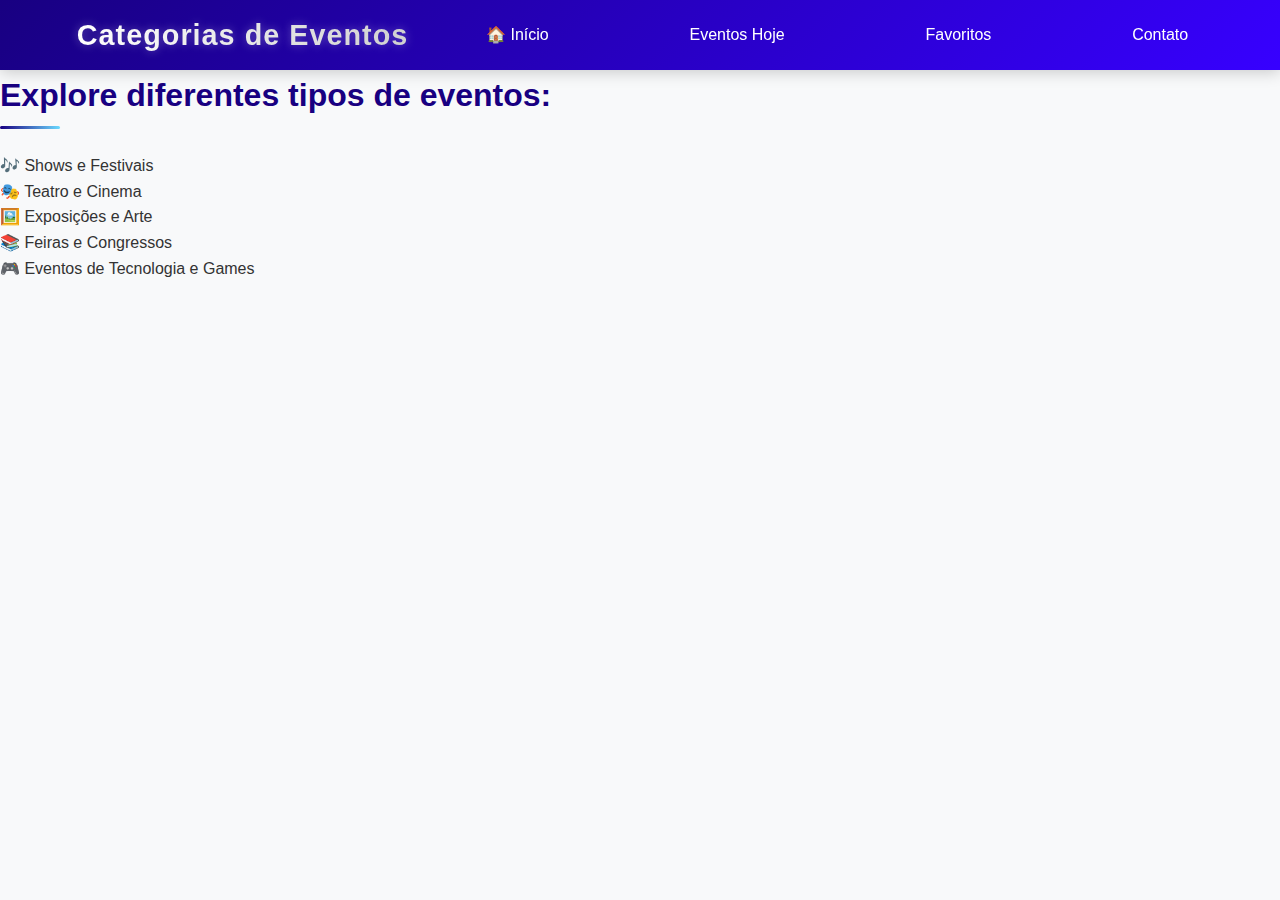
<file: categorias.html>
<!DOCTYPE html>
<html lang="pt">
<head>
    <meta charset="UTF-8">
    <meta name="viewport" content="width=device-width, initial-scale=1.0">
    <title>Categorias - EVENCITY</title>
    <link rel="stylesheet" href="style.css">
</head>
<body>
    <header>
        <h1>Categorias de Eventos</h1>
        <nav>
            <ul>
                <li><a href="index.html">🏠 Início</a></li>
                <li><a href="eventos.html">Eventos Hoje</a></li>
                <li><a href="favoritos.html">Favoritos</a></li>
                <li><a href="contato.html">Contato</a></li>
            </ul>
        </nav>
    </header>
    <main>
        <h2>Explore diferentes tipos de eventos:</h2>
        <ul>
            <li>🎶 Shows e Festivais</li>
            <li>🎭 Teatro e Cinema</li>
            <li>🖼️ Exposições e Arte</li>
            <li>📚 Feiras e Congressos</li>
            <li>🎮 Eventos de Tecnologia e Games</li>
        </ul>
    </main>
</body>
</html>
</file>
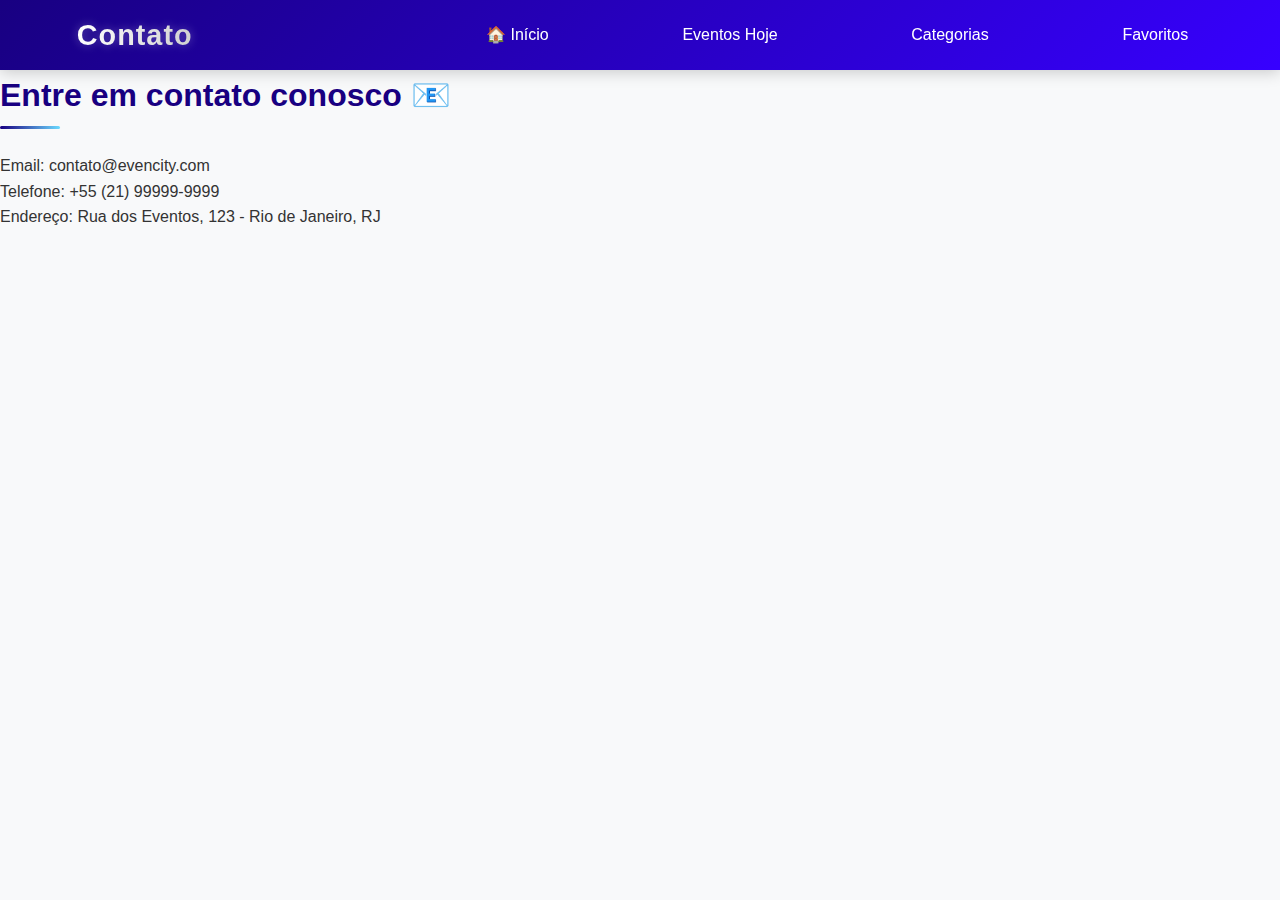
<file: contato.html>
<!DOCTYPE html>
<html lang="pt">
<head>
    <meta charset="UTF-8">
    <meta name="viewport" content="width=device-width, initial-scale=1.0">
    <title>Contato - EVENCITY</title>
    <link rel="stylesheet" href="style.css">
</head>
<body>
    <header>
        <h1>Contato</h1>
        <nav>
            <ul>
                <li><a href="index.html">🏠 Início</a></li>
                <li><a href="eventos.html">Eventos Hoje</a></li>
                <li><a href="categorias.html">Categorias</a></li>
                <li><a href="favoritos.html">Favoritos</a></li>
            </ul>
        </nav>
    </header>
    <main>
        <h2>Entre em contato conosco 📧</h2>
        <p>Email: contato@evencity.com</p>
        <p>Telefone: +55 (21) 99999-9999</p>
        <p>Endereço: Rua dos Eventos, 123 - Rio de Janeiro, RJ</p>
    </main>
</body>
</html>
</file>
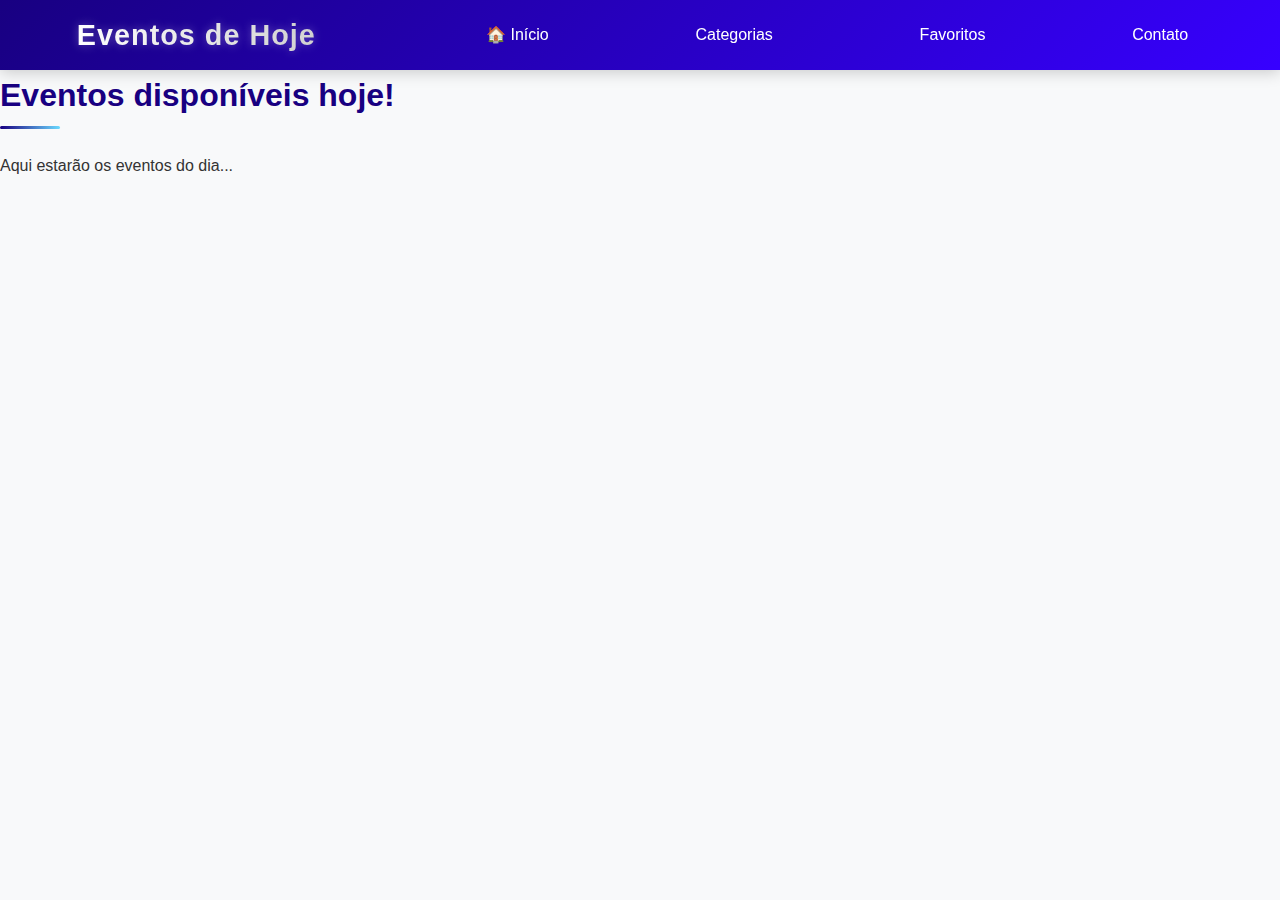
<file: eventos.html>
<!DOCTYPE html>
<html lang="pt">
<head>
    <meta charset="UTF-8">
    <meta name="viewport" content="width=device-width, initial-scale=1.0">
    <title>Eventos Hoje</title>
    <link rel="stylesheet" href="style.css">
</head>
<body>
    <header>
        <h1>Eventos de Hoje</h1>
        <nav>
            <ul>
                <li><a href="index.html">🏠 Início</a></li>
                <li><a href="categorias.html">Categorias</a></li>
                <li><a href="favoritos.html">Favoritos</a></li>
                <li><a href="contato.html">Contato</a></li>
            </ul>
        </nav>
    </header>
    <main>
        <h2>Eventos disponíveis hoje!</h2>
        <p>Aqui estarão os eventos do dia...</p>
    </main>
</body>
</html>
</file>
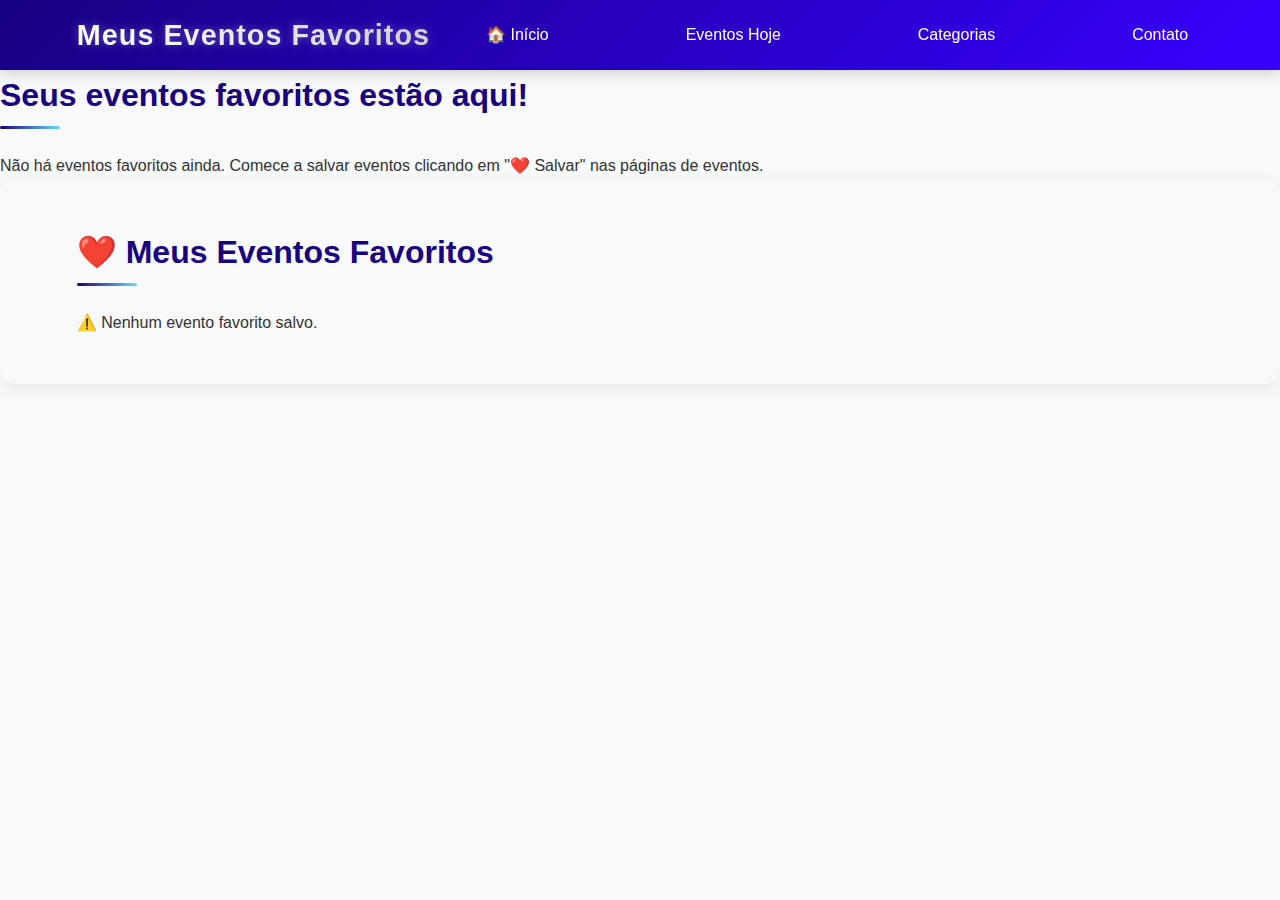
<file: favoritos.html>
<!DOCTYPE html>
<html lang="pt">
<head>
    <meta charset="UTF-8">
    <meta name="viewport" content="width=device-width, initial-scale=1.0">
    <title>Favoritos - EVENCITY</title>
    <link rel="stylesheet" href="style.css">
</head>
<body>
    <header>
        <h1>Meus Eventos Favoritos</h1>
        <nav>
            <ul>
                <li><a href="index.html">🏠 Início</a></li>
                <li><a href="eventos.html">Eventos Hoje</a></li>
                <li><a href="categorias.html">Categorias</a></li>
                <li><a href="contato.html">Contato</a></li>
            </ul>
        </nav>
    </header>
    <main>
        <h2>Seus eventos favoritos estão aqui!</h2>
        <p>Não há eventos favoritos ainda. Comece a salvar eventos clicando em "❤️ Salvar" nas páginas de eventos.</p>
    </main>
    <section class="favoritos">
        <h2>❤️ Meus Eventos Favoritos</h2>
        <ul id="lista-favoritos"></ul>
    </section>
    <script src="favoritos.js"></script>
    


</body>
</html>
</file>
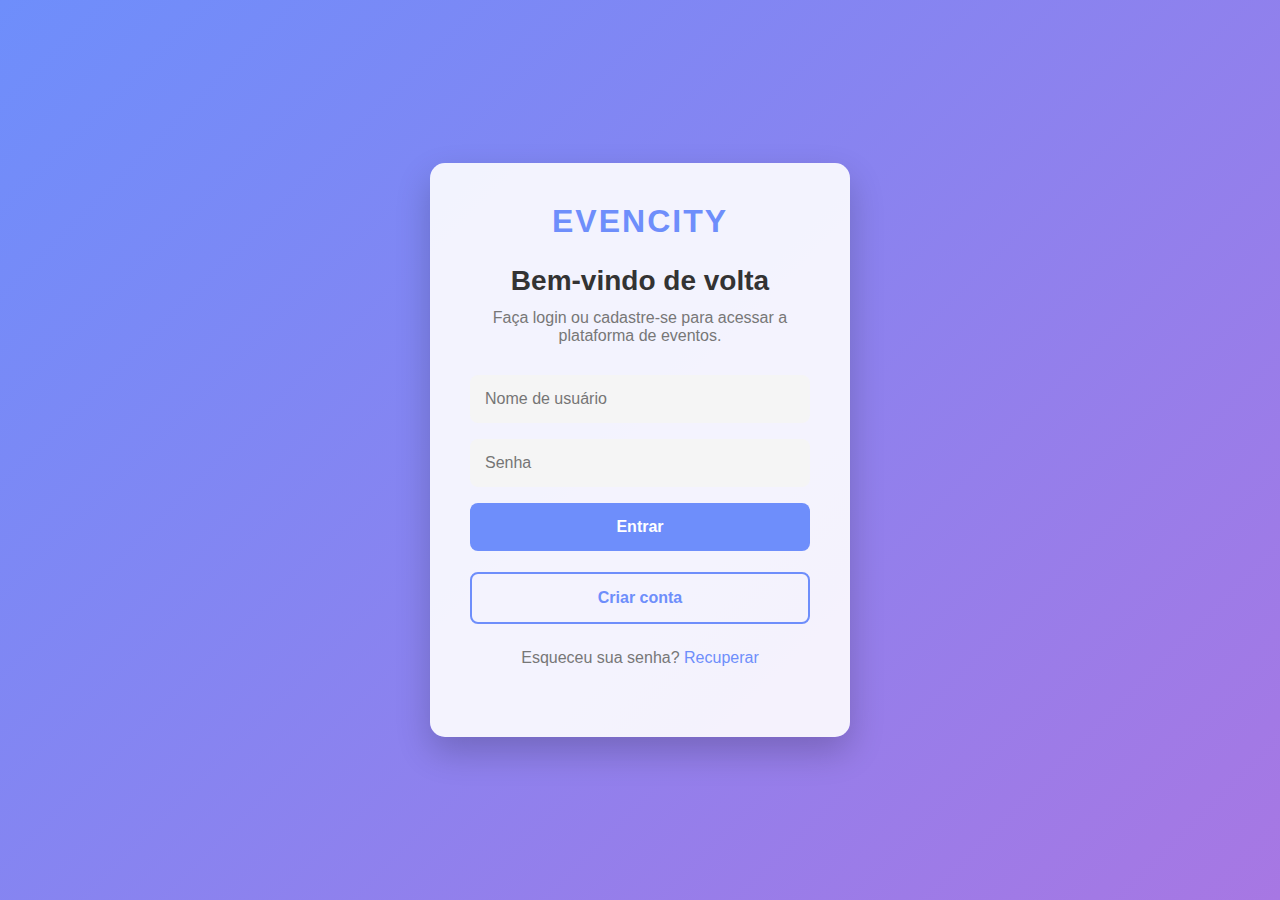
<file: login/login.html>
<!DOCTYPE html>
<html lang="pt">
<head>
    <meta charset="UTF-8">
    <meta name="viewport" content="width=device-width, initial-scale=1.0">
    <title>Login - EVENCITY</title>
    <style>
        * {
            margin: 0;
            padding: 0;
            box-sizing: border-box;
            font-family: 'Segoe UI', Tahoma, Geneva, Verdana, sans-serif;
        }
        
        body {
            background: linear-gradient(135deg, #6e8efb, #a777e3);
            height: 100vh;
            display: flex;
            justify-content: center;
            align-items: center;
            padding: 20px;
        }
        
        .login {
            background: rgba(255, 255, 255, 0.9);
            padding: 40px;
            border-radius: 15px;
            box-shadow: 0 15px 35px rgba(0, 0, 0, 0.2);
            width: 100%;
            max-width: 420px;
            text-align: center;
        }
        
        .login h2 {
            color: #333;
            margin-bottom: 12px;
            font-weight: 600;
            font-size: 28px;
        }
        
        .login p {
            color: #777;
            margin-bottom: 30px;
            font-size: 16px;
        }
        
        .logo {
            font-size: 32px;
            font-weight: bold;
            color: #6e8efb;
            margin-bottom: 25px;
            letter-spacing: 2px;
        }
        
        .form-container {
            display: flex;
            flex-direction: column;
            gap: 16px;
        }
        
        input {
            padding: 15px;
            border: none;
            background-color: #f5f5f5;
            border-radius: 8px;
            font-size: 16px;
            transition: all 0.3s;
            outline: none;
        }
        
        input:focus {
            background-color: #fff;
            box-shadow: 0 0 0 2px rgba(110, 142, 251, 0.4);
        }
        
        button {
            padding: 15px;
            border: none;
            border-radius: 8px;
            font-size: 16px;
            font-weight: 600;
            cursor: pointer;
            transition: all 0.3s;
        }
        
        button:first-of-type {
            background-color: #6e8efb;
            color: white;
        }
        
        button:first-of-type:hover {
            background-color: #5a7df9;
            transform: translateY(-2px);
        }
        
        button:last-of-type {
            background-color: transparent;
            color: #6e8efb;
            border: 2px solid #6e8efb;
            margin-top: 5px;
        }
        
        button:last-of-type:hover {
            background-color: rgba(110, 142, 251, 0.1);
        }
        
        .footer {
            margin-top: 25px;
            color: #777;
            font-size: 14px;
        }
        
        .footer a {
            color: #6e8efb;
            text-decoration: none;
        }
    </style>
</head>
<body>
    <section class="login">
        <div class="logo">EVENCITY</div>
        <h2>Bem-vindo de volta</h2>
        <p>Faça login ou cadastre-se para acessar a plataforma de eventos.</p>

        <div class="form-container">
            <input type="text" id="usuario" placeholder="Nome de usuário">
            <input type="password" id="senha" placeholder="Senha">
            <button onclick="fazerLogin()">Entrar</button>
            <button onclick="fazerCadastro()">Criar conta</button>
        </div>
        
        <div class="footer">
            <p>Esqueceu sua senha? <a href="#">Recuperar</a></p>
        </div>
    </section>
    
    <script>
        function fazerLogin() {
            const usuario = document.getElementById("usuario").value;
            const senha = document.getElementById("senha").value;
            if (usuario && senha) {
                alert("Login realizado com sucesso!");
                window.location.href = "../index.html"; // Redireciona para a página inicial
            } else {
                alert("Por favor, preencha todos os campos!");
            }
        }

        function fazerCadastro() {
            alert("Cadastro realizado com sucesso!");
        }
    </script>
</body>
</html>
</file>
<file: style.css>
/* Base Styles & Typography */
* {
    margin: 0;
    padding: 0;
    box-sizing: border-box;
  }
  
  body {
    font-family: 'Poppins', sans-serif;
    line-height: 1.6;
    margin-top: 70px;
    transition: all 0.3s ease;
    background-color: #f8f9fa;
    color: #333;
  }
  
  a {
    text-decoration: none;
    transition: all 0.3s ease;
  }
  
  section {
    padding: 3rem 6%;
    margin-bottom: 2rem;
    border-radius: 15px;
    box-shadow: 0 5px 15px rgba(0, 0, 0, 0.07);
    transition: transform 0.3s ease, box-shadow 0.3s ease;
  }
  
  section:hover {
    transform: translateY(-5px);
    box-shadow: 0 8px 25px rgba(0, 0, 0, 0.1);
  }
  
  h2 {
    font-size: 2rem;
    margin-bottom: 1.5rem;
    position: relative;
    padding-bottom: 0.5rem;
    color: #180081;
  }
  
  h2::after {
    content: '';
    position: absolute;
    bottom: 0;
    left: 0;
    width: 60px;
    height: 3px;
    background: linear-gradient(90deg, #180081, #6bdaff);
    border-radius: 3px;
  }
  
  /* Header & Navigation */
  header {
    background: linear-gradient(135deg, #180081, #3700ff);
    color: white;
    padding: 10px 6%;
    position: fixed;
    top: 0;
    width: 100%;
    z-index: 1000;
    display: flex;
    justify-content: space-between;
    align-items: center;
    box-shadow: 0 2px 15px rgba(0, 0, 0, 0.2);
    height: 70px;
  }
  
  header h1 {
    font-size: 1.8rem;
    letter-spacing: 1px;
    background: linear-gradient(90deg, #fff, #ccc);
    -webkit-background-clip: text;
    background-clip: text;
    -webkit-text-fill-color: transparent;
    text-shadow: 0 0 10px rgba(255, 255, 255, 0.3);
  }
  
  nav {
    width: 65%;
  }
  
  nav ul {
    display: flex;
    justify-content: space-between;
    list-style: none;
    padding: 0;
    margin: 0;
  }
  
  nav ul li a {
    color: white;
    font-weight: 500;
    padding: 10px 15px;
    border-radius: 30px;
    transition: all 0.3s ease;
    position: relative;
    text-align: center;
    display: flex; 
    align-items: center; 
    justify-content: center; 
}

  }
  
  nav ul li a::after {
    content: '';
    position: absolute;
    bottom: 0;
    left: 50%;
    width: 0;
    height: 2px;
    background-color: #ffdd00;
    transition: all 0.3s ease;
    transform: translateX(-50%);
  }
  
  nav ul li a:hover {
    color: #ffdd00;
  }
  
  nav ul li a:hover::after {
    width: 70%;
  }
  
  /* Parallax Section */
  .parallax {
    height: 85vh;
    background-image: linear-gradient(rgba(0, 0, 0, 0.5), rgba(0, 0, 0, 0.5)), url('cidade.jpg');
    background-attachment: fixed;
    background-position: center;
    background-repeat: no-repeat;
    background-size: cover;
    display: flex;
    flex-direction: column;
    justify-content: center;
    align-items: center;
    color: white;
    text-shadow: 1px 1px 5px rgba(0, 0, 0, 0.7);
    text-align: center;
    margin-top: -20px;
    position: relative;
    overflow: hidden;
  }
  
  .parallax::before {
    content: '';
    position: absolute;
    top: 0;
    left: 0;
    width: 100%;
    height: 100%;
    background: linear-gradient(to bottom, rgba(0,0,0,0.5), rgba(0,0,0,0.3));
    z-index: 1;
  }
  
  .parallax h2, .parallax p {
    position: relative;
    z-index: 2;
  }
  
  .parallax h2 {
    font-size: 3.5rem;
    margin-bottom: 1rem;
    letter-spacing: 2px;
    color: #fff;
    text-transform: uppercase;
  }
  
  .parallax p {
    font-size: 1.5rem;
    max-width: 700px;
    margin: 0 auto;
  }
  
  /* Search Section */
  .busca {
    display: flex;
    justify-content: center;
    padding: 1.5rem;
    margin: -2.5rem auto 2rem;
    max-width: 700px;
    position: relative;
    z-index: 10;
    background: white;
    border-radius: 50px;
    box-shadow: 0 10px 30px rgba(0, 0, 0, 0.15);
  }
  
  .busca input {
    width: 85%;
    padding: 15px 20px;
    border: none;
    border-radius: 50px 0 0 50px;
    font-size: 1rem;
    outline: none;
    transition: all 0.3s ease;
  }
  
  .busca input:focus {
    box-shadow: 0 0 0 2px rgba(24, 0, 129, 0.3);
  }
  
  .busca button {
    width: 15%;
    padding: 15px;
    border-radius: 0 50px 50px 0;
    border: none;
    background: linear-gradient(135deg, #180081, #3700ff);
    color: white;
    cursor: pointer;
    transition: all 0.3s ease;
    font-size: 1.2rem;
  }
  
  /* Eventos Section */
  .eventos {
    background-color: white;
    padding: 30px;
  }
  
  .evento {
    display: flex;
    flex-direction: column;
    align-items: center;
    padding: 20px;
    margin-bottom: 20px;
    border-radius: 10px;
    box-shadow: 0 5px 15px rgba(0, 0, 0, 0.07);
    transition: all 0.3s ease;
    background: white;
  }
  
  .evento:hover {
    transform: translateY(-5px);
    box-shadow: 0 10px 25px rgba(0, 0, 0, 0.12);
  }
  
  .favorito {
    color: #ff3b5c;
    cursor: pointer;
    font-size: 1.5rem;
    transition: all 0.3s ease;
  }
  
  .favorito:hover {
    transform: scale(1.2);
  }
  
  /* Forum Section */
  .forum {
    background-color: white;
    padding: 30px;
  }
  
  #mensagens {
    text-align: left;
    margin-bottom: 20px;
    max-height: 250px;
    overflow-y: auto;
    padding: 15px;
    border-radius: 10px;
    background-color: #f8f9fa;
    border: 1px solid #dee2e6;
  }
  
  .mensagem {
    padding: 10px 15px;
    margin-bottom: 10px;
    border-radius: 10px;
    background: #e9ecef;
    position: relative;
  }
  
  .mensagem:nth-child(odd) {
    background: #f1f3f5;
  }
  
  textarea {
    width: 100%;
    padding: 15px;
    margin-bottom: 15px;
    border-radius: 10px;
    border: 1px solid #dee2e6;
    resize: vertical;
    min-height: 100px;
    font-family: 'Poppins', sans-serif;
    transition: all 0.3s ease;
  }
  
  textarea:focus {
    border-color: #180081;
    box-shadow: 0 0 0 3px rgba(24, 0, 129, 0.2);
    outline: none;
  }
  
  /* Calendar Section */
  .calendario {
    background-color: white;
    padding: 30px;
  }
  
  #lista-calendario {
    list-style: none;
    margin-bottom: 20px;
  }
  
  #lista-calendario li {
    padding: 15px;
    margin-bottom: 10px;
    border-radius: 10px;
    background-color: #f8f9fa;
    border-left: 4px solid #180081;
    display: flex;
    justify-content: space-between;
    align-items: center;
    transition: all 0.3s ease;
  }
  
  #lista-calendario li:hover {
    background-color: #e9ecef;
    transform: translateX(5px);
  }
  
  /* Streaming Section */
  .streaming {
    background-color: #fff;
    padding: 30px;
    text-align: center;
  }
  
  video {
    width: 100%;
    max-width: 800px;
    border-radius: 15px;
    box-shadow: 0 10px 30px rgba(0, 0, 0, 0.2);
  }
  
  /* Theme Options */
  body.tema-claro {
    background-color: #f8f9fa;
    color: #333;
  }
  
  body.tema-escuro {
    background-color: #1a1a2e;
    color: #e6e6e6;
  }
  
  body.tema-escuro section {
    background-color: #242447;
    box-shadow: 0 5px 15px rgba(0, 0, 0, 0.2);
  }
  
  body.tema-escuro .evento,
  body.tema-escuro .forum,
  body.tema-escuro .calendario,
  body.tema-escuro .streaming,
  body.tema-escuro textarea,
  body.tema-escuro input,
  body.tema-escuro .busca {
    background-color: #2a2a5a;
    color: #e6e6e6;
  }
  
  body.tema-escuro h2 {
    color: #6bdaff;
  }
  
  body.tema-escuro textarea,
  body.tema-escuro input {
    border-color: #444;
  }
  
  body.tema-colorido {
    background: linear-gradient(135deg, #2801d6, #67007c, #6bdaff);
    color: white;
    background-attachment: fixed;
  }
  
  body.tema-colorido section {
    background-color: rgba(255, 255, 255, 0.1);
    backdrop-filter: blur(10px);
    border: 1px solid rgba(255, 255, 255, 0.2);
  }
  
  body.tema-colorido h2 {
    color: #fff;
  }
  
  body.tema-colorido h2::after {
    background: linear-gradient(90deg, #fff, #6bdaff);
  }
  
  /* Buttons */
  button {
    background: linear-gradient(135deg, #180081, #3700ff);
    color: white;
    padding: 12px 25px;
    border: none;
    border-radius: 50px;
    cursor: pointer;
    font-weight: 600;
    letter-spacing: 0.5px;
    box-shadow: 0 5px 15px rgba(24, 0, 129, 0.3);
    transition: all 0.3s ease;
  }
  
  button:hover {
    background: linear-gradient(135deg, #140166, #2700bf);
    transform: translateY(-3px);
    box-shadow: 0 8px 20px rgba(24, 0, 129, 0.4);
  }
  
  button:focus {
    outline: none;
    box-shadow: 0 0 0 3px rgba(24, 0, 129, 0.5);
  }
  
  button:active {
    transform: translateY(1px);
  }
  
  /* Container Grid */
  .container {
    display: grid;
    grid-template-columns: repeat(auto-fit, minmax(300px, 1fr));
    gap: 30px;
    padding: 30px;
    max-width: 1400px;
    margin: 0 auto;
  }
  
  /* Animation */
  .fade-in {
    opacity: 0;
    transform: translateY(30px);
    animation: fadeIn 1s forwards;
  }
  
  @keyframes fadeIn {
    to {
      opacity: 1;
      transform: translateY(0);
    }
  }
  
  /* Responsive Design */
  @media (max-width: 992px) {
    section {
      padding: 2rem 4%;
    }
    
    .parallax h2 {
      font-size: 2.8rem;
    }
    
    .parallax p {
      font-size: 1.2rem;
    }
  }
  
  @media (max-width: 768px) {
    header {
      flex-direction: column;
      padding: 15px;
    }
    
    header h1 {
      margin-bottom: 15px;
    }
    
    nav {
      width: 100%;
    }
    
    nav ul {
      flex-direction: column;
      text-align: center;
    }
    
    nav ul li {
      margin: 8px 0;
    }
    
    nav ul li a {
      display: block;
      padding: 8px 0;
    }
    
    nav ul li a::after {
      display: none;
    }
    
    .parallax {
      height: 60vh;
      background-attachment: scroll;
    }
    
    .parallax h2 {
      font-size: 2.2rem;
    }
    
    .busca {
      flex-direction: column;
      border-radius: 15px;
      margin: -1.5rem auto 2rem;
      padding: 1rem;
    }
    
    .busca input {
      width: 100%;
      border-radius: 10px;
      margin-bottom: 10px;
    }
    
    .busca button {
      width: 100%;
      border-radius: 10px;
    }
    
    section {
      padding: 1.5rem 4%;
    }
  }
  
  @media (max-width: 480px) {
    h2 {
      font-size: 1.5rem;
    }
    
    .parallax h2 {
      font-size: 1.8rem;
    }
    
    .parallax p {
      font-size: 1rem;
    }
    
    button {
      padding: 10px 15px;
      font-size: 0.9rem;
    }
  }
  
  /* Additional Sections */
  .modo-usuario, 
  .perfil, 
  .recomendacoes, 
  .mapa-3d, 
  .turismo, 
  .transporte {
    background-color: white;
    padding: 30px;
  }
  
  /* Maps Section */
  .mapa-3d iframe {
    width: 100%;
    border-radius: 15px;
    box-shadow: 0 10px 30px rgba(0, 0, 0, 0.1);
  }
  
  /* Recommendations */
  #lugares-recomendados {
    display: grid;
    grid-template-columns: repeat(auto-fill, minmax(250px, 1fr));
    gap: 20px;
    margin-top: 20px;
  }
  
  .lugar {
    background-color: #f8f9fa;
    padding: 15px;
    border-radius: 10px;
    box-shadow: 0 5px 15px rgba(0, 0, 0, 0.05);
    transition: all 0.3s ease;
  }
  
  .lugar:hover {
    transform: translateY(-5px);
    box-shadow: 0 8px 25px rgba(0, 0, 0, 0.1);
  }
  
  /* Transport Section */
  #localUsuario {
    width: 100%;
    padding: 15px;
    margin-bottom: 15px;
    border-radius: 10px;
    border: 1px solid #dee2e6;
    font-family: 'Poppins', sans-serif;
  }
  
  #resultado-transporte {
    background-color: #f8f9fa;
    padding: 15px;
    border-radius: 10px;
    margin-top: 15px;
  }
</file>
